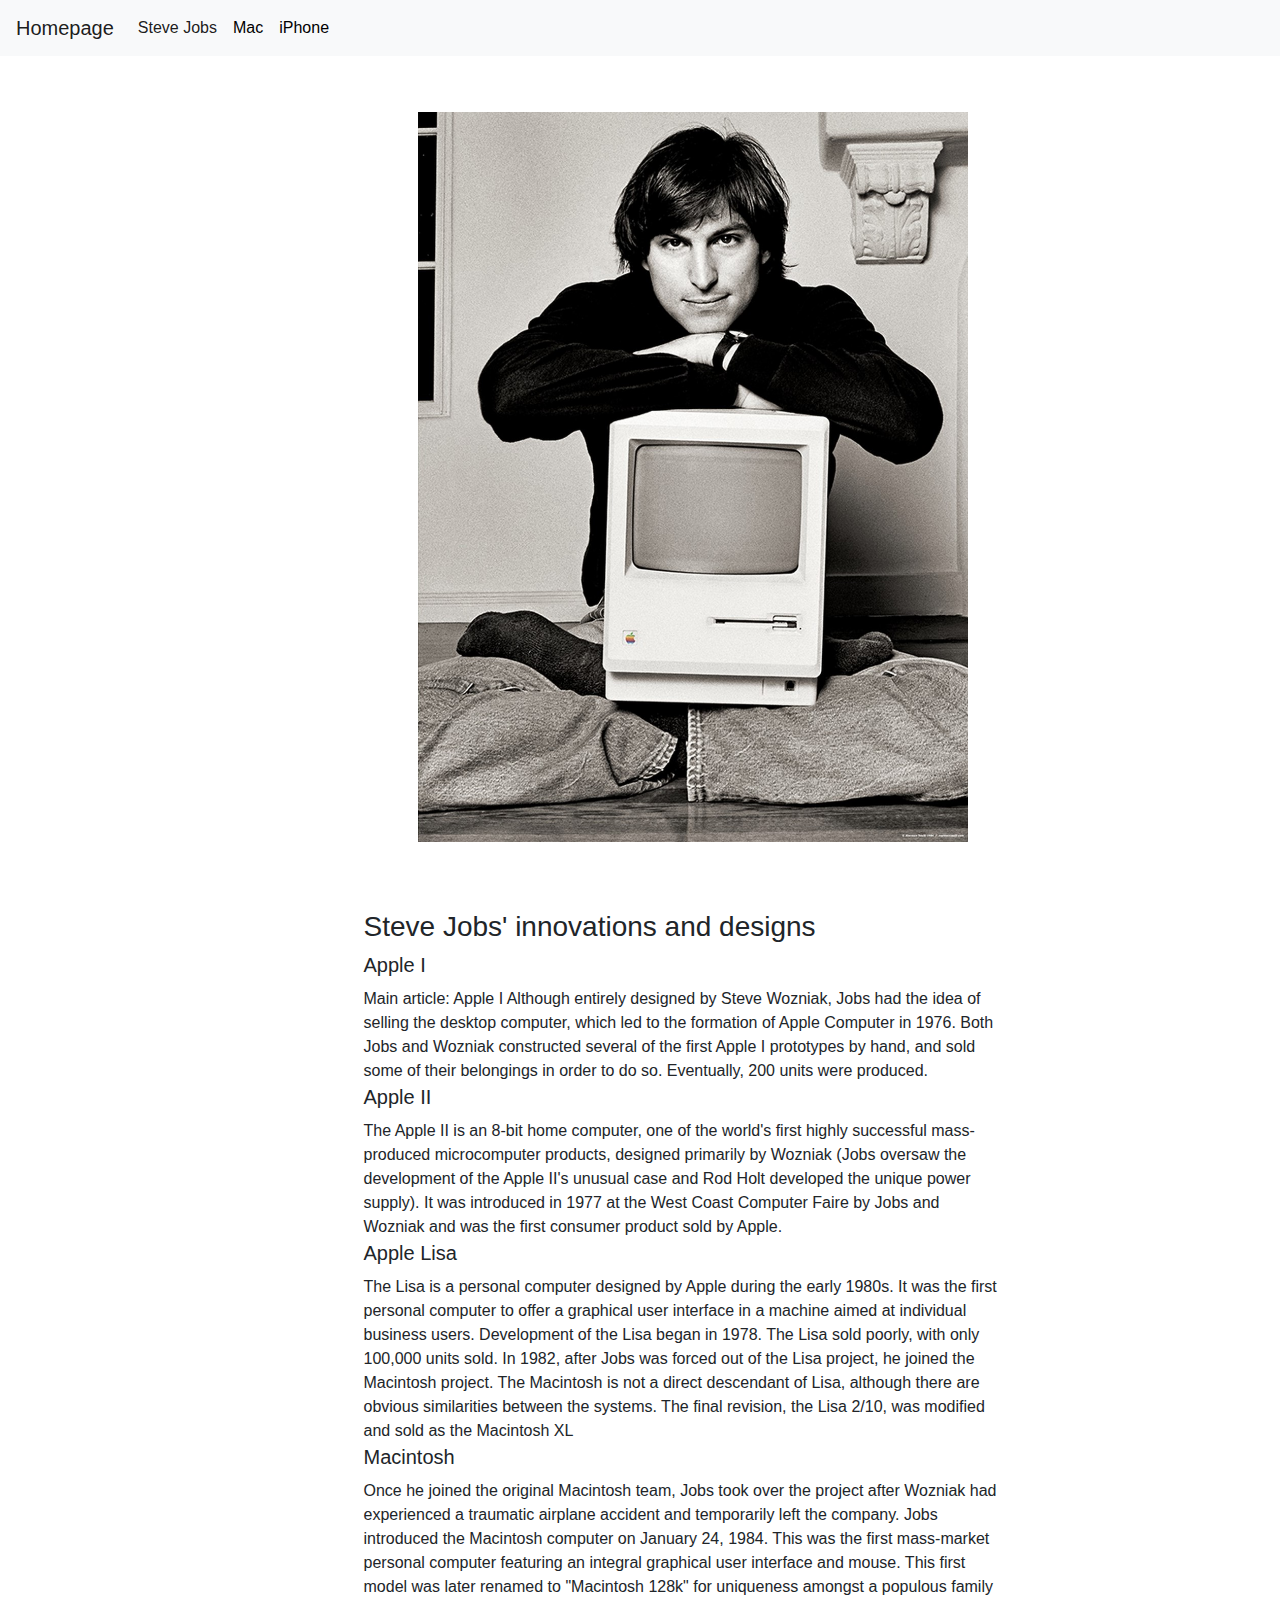
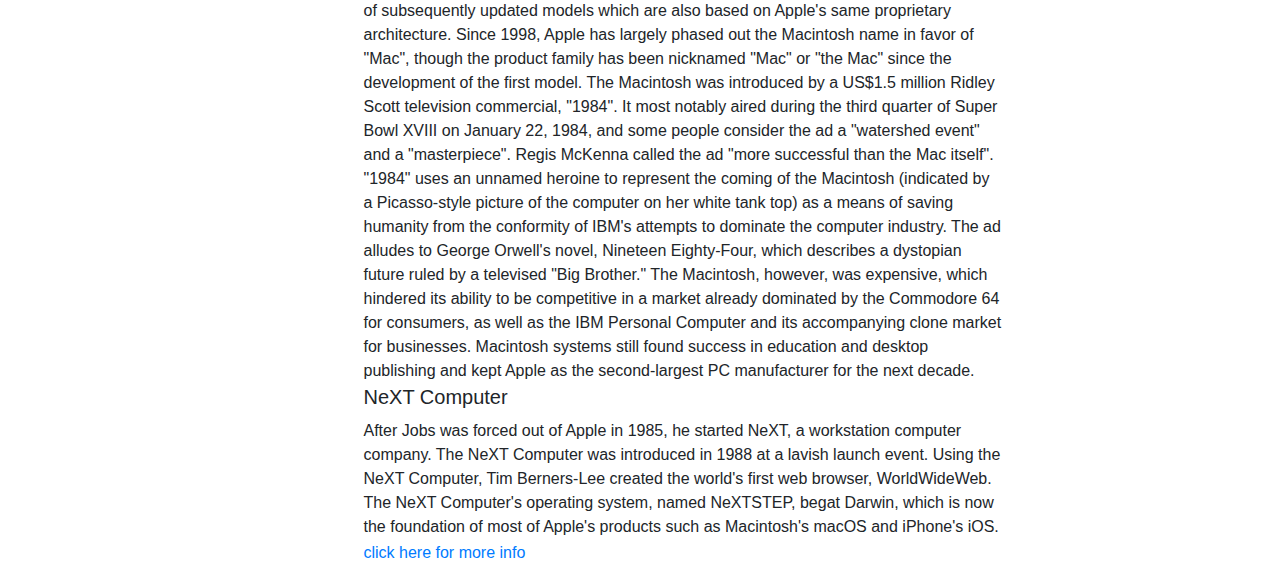
<file: index2.html>
<!DOCTYPE html>
<html>

<head>
    <title>My Idol</title>
    <link rel="stylesheet" href="https://stackpath.bootstrapcdn.com/bootstrap/4.4.1/css/bootstrap.min.css"
        integrity="sha384-Vkoo8x4CGsO3+Hhxv8T/Q5PaXtkKtu6ug5TOeNV6gBiFeWPGFN9MuhOf23Q9Ifjh" crossorigin="anonymous">
    <link rel="stylesheet" href="index2.css">
</head>

<body>
    <nav class="navbar navbar-expand-lg navbar-light bg-light">
        <a class="navbar-brand" href="index.html">Homepage</a>
        <button class="navbar-toggler" type="button" data-toggle="collapse" data-target="#navbarSupportedContent"
            aria-controls="navbarSupportedContent" aria-expanded="false" aria-label="Toggle navigation">
            <span class="navbar-toggler-icon"></span>
        </button>
        <div class="collapse navbar-collapse" id="navbarSupportedContent">
            <ul class="navbar-nav mr-auto">
                <li class="nav-item active">
                    <a class="nav-link" href="index2.html">Steve Jobs</a>
                </li>
                <li class="nav-item">
                    <a class="nav-link" href="index3.html" style="color: black;">Mac</a>
                </li>
                <li>
                    <a class="nav-link" href="index4.html" style="color: black;">iPhone</a>
                </li>
            </ul>
        </div>
    </nav>
    <div class="container">
        <div class="row">
            <div class="col-sm">
                <img src="assets/jobs.jpg" id="jobs">
            </div>
            <div class="col-sm">
                <table id="intro">
                    <tr>
                        <th>
                            <h3>Steve Jobs' innovations and designs</h3>
                        </th>
                    </tr>
                    <tr>
                        <td>
                            <h5>Apple I</h5>
                        </td>
                    </tr>
                    <tr>
                        <td>Main article: Apple I
                        Although entirely designed by Steve Wozniak, Jobs had the idea of selling the desktop computer, which led to the
                        formation of Apple Computer in 1976. Both Jobs and Wozniak constructed several of the first Apple I prototypes by hand,
                        and sold some of their belongings in order to do so. Eventually, 200 units were produced.</td>
                    </tr>
                    <tr>
                        <td>
                            <h5>Apple II</h5>
                        </td>
                    </tr>
                    <tr>
                        <td>The Apple II is an 8-bit home computer, one of the world's first highly successful mass-produced microcomputer
                        products, designed primarily by Wozniak (Jobs oversaw the development of the Apple II's unusual case and Rod
                        Holt developed the unique power supply). It was introduced in 1977 at the West Coast Computer Faire by Jobs and
                        Wozniak and was the first consumer product sold by Apple.</td>
                    </tr>
                    <tr>
                        <td>
                            <h5>Apple Lisa</h5>
                        </td>
                    </tr>
                    <tr>
                        <td>The Lisa is a personal computer designed by Apple during the early 1980s. It was the first personal computer to offer a
                        graphical user interface in a machine aimed at individual business users. Development of the Lisa began in 1978.
                        The Lisa sold poorly, with only 100,000 units sold.
                        In 1982, after Jobs was forced out of the Lisa project, he joined the Macintosh project. The Macintosh is not a
                        direct descendant of Lisa, although there are obvious similarities between the systems. The final revision, the Lisa
                        2/10, was modified and sold as the Macintosh XL</td>
                    </tr>
                    <tr>
                        <td>
                            <h5>Macintosh</h5>
                        </td>
                    </tr>
                    <tr>
                        <td>Once he joined the original Macintosh team, Jobs took over the project after Wozniak had experienced a traumatic
                        airplane accident and temporarily left the company. Jobs introduced the Macintosh computer on January 24, 1984. This
                        was the first mass-market personal computer featuring an integral graphical user interface and mouse. This first
                        model was later renamed to "Macintosh 128k" for uniqueness amongst a populous family of subsequently updated models
                        which are also based on Apple's same proprietary architecture. Since 1998, Apple has largely phased out the Macintosh
                        name in favor of "Mac", though the product family has been nicknamed "Mac" or "the Mac" since the development of the
                        first model. The Macintosh was introduced by a US$1.5 million Ridley Scott television commercial, "1984". It most
                        notably aired during the third quarter of Super Bowl XVIII on January 22, 1984, and some people consider the ad a
                        "watershed event" and a "masterpiece". Regis McKenna called the ad "more successful than the Mac itself".
                        "1984" uses an unnamed heroine to represent the coming of the Macintosh (indicated by a Picasso-style picture of the
                        computer on her white tank top) as a means of saving humanity from the conformity of IBM's attempts to dominate the
                        computer industry. The ad alludes to George Orwell's novel, Nineteen Eighty-Four, which describes a dystopian future
                        ruled by a televised "Big Brother."
                        
                        The Macintosh, however, was expensive, which hindered its ability to be competitive in a market already dominated by the
                        Commodore 64 for consumers, as well as the IBM Personal Computer and its accompanying clone market for businesses.
                        Macintosh systems still found success in education and desktop publishing and kept Apple as the second-largest PC
                        manufacturer for the next decade.</td>
                    </tr>
                    <tr>
                        <td>
                            <h5>NeXT Computer</h5>
                        </td>
                    </tr>
                    <tr>
                        <td>
                        After Jobs was forced out of Apple in 1985, he started NeXT, a workstation computer company. The NeXT Computer was
                        introduced in 1988 at a lavish launch event. Using the NeXT Computer, Tim Berners-Lee created the world's first web
                        browser, WorldWideWeb. The NeXT Computer's operating system, named NeXTSTEP, begat Darwin, which is now the foundation
                        of most of Apple's products such as Macintosh's macOS and iPhone's iOS.
                        </td>
                    </tr>
                    <tr>
                        <td><a href="https://en.wikipedia.org/wiki/Steve_Jobs#Innovations_and_designs">click here for more info</a></td>
                    </tr>
                </table>
            </div>
        </div> 
    </div>
</body>

</html>
</file>
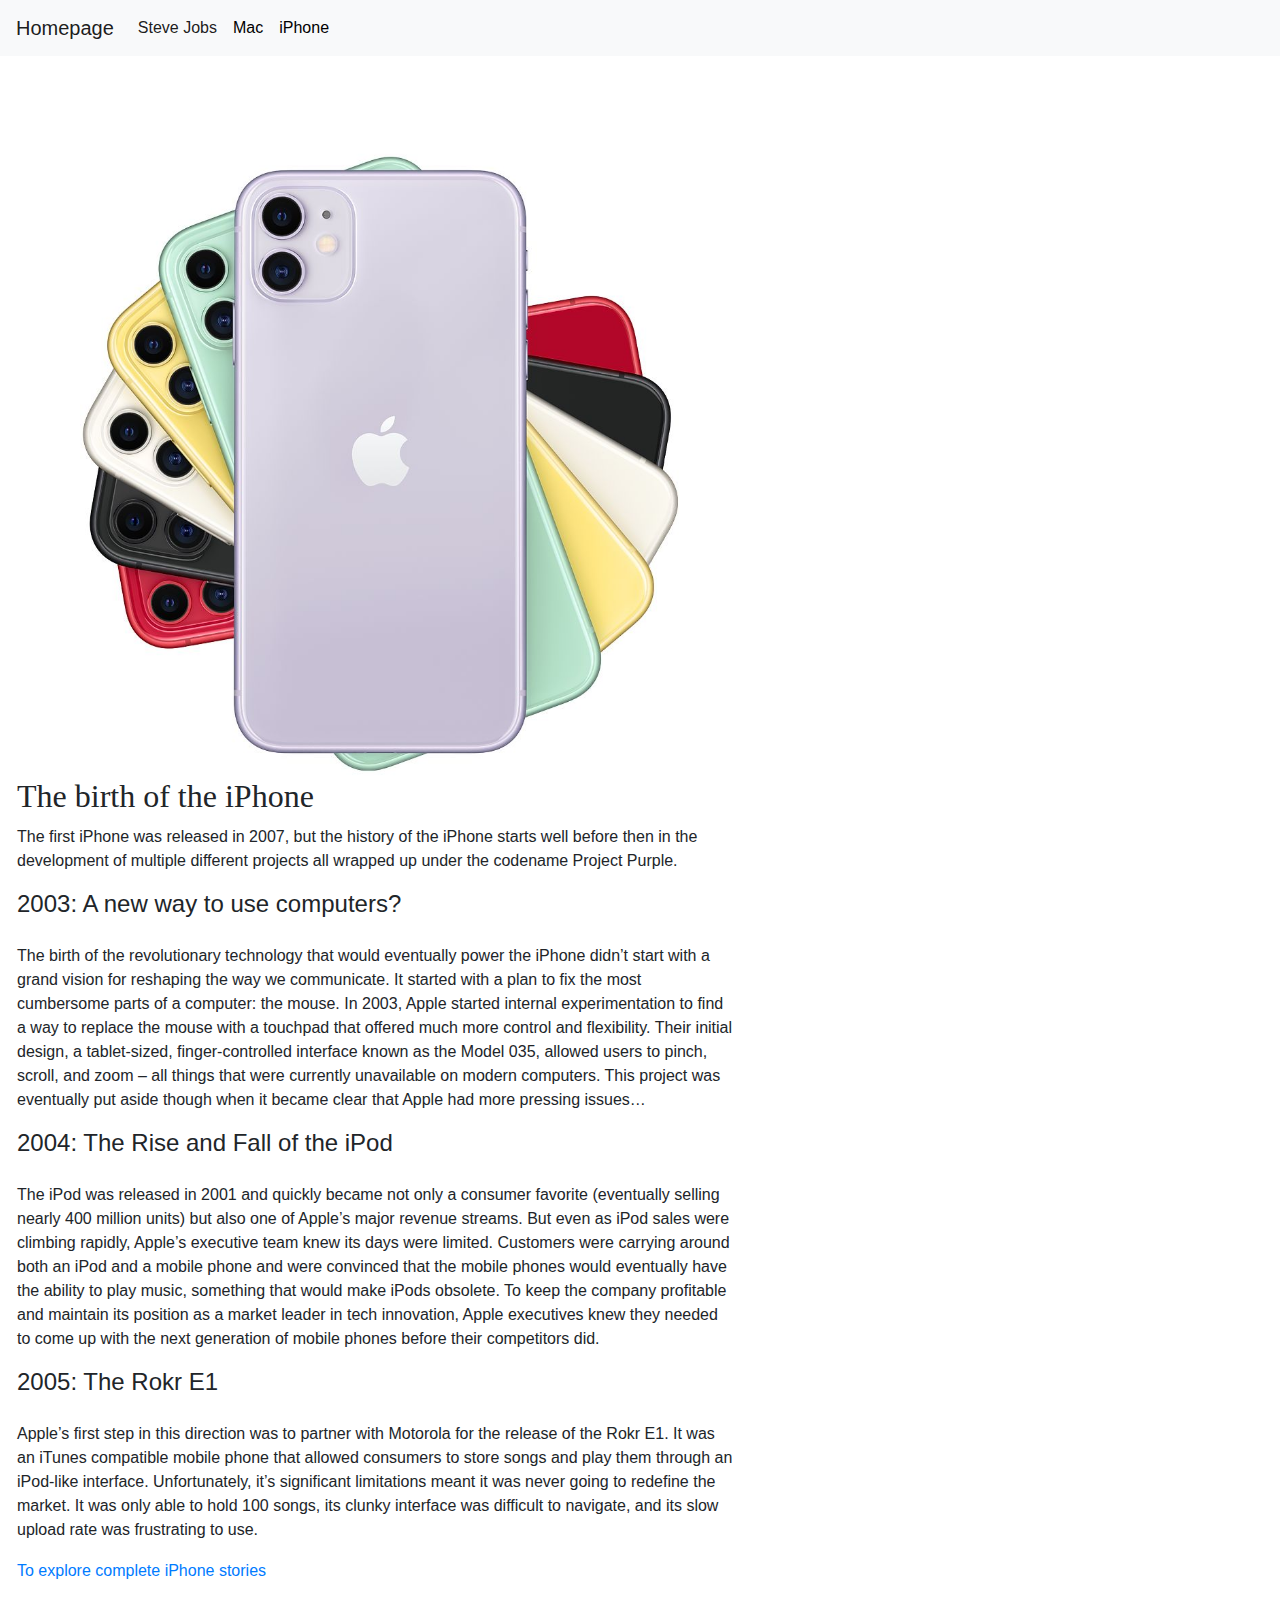
<file: index4.html>
<!DOCTYPE html>
<html>

<head>
    <title>iPhone</title>
    <link rel="stylesheet" href="https://stackpath.bootstrapcdn.com/bootstrap/4.4.1/css/bootstrap.min.css"
        integrity="sha384-Vkoo8x4CGsO3+Hhxv8T/Q5PaXtkKtu6ug5TOeNV6gBiFeWPGFN9MuhOf23Q9Ifjh" crossorigin="anonymous">
    <link rel="stylesheet" href="index4.css">
</head>

<body>
    <nav class="navbar navbar-expand-lg navbar-light bg-light">
        <a class="navbar-brand" href="index.html">Homepage</a>
        <button class="navbar-toggler" type="button" data-toggle="collapse" data-target="#navbarSupportedContent"
            aria-controls="navbarSupportedContent" aria-expanded="false" aria-label="Toggle navigation">
            <span class="navbar-toggler-icon"></span>
        </button>
        <div class="collapse navbar-collapse" id="navbarSupportedContent">
            <ul class="navbar-nav mr-auto">
                <li class="nav-item active">
                    <a class="nav-link" href="index2.html">Steve Jobs</a>
                </li>
                <li class="nav-item">
                    <a class="nav-link" href="index3.html" style="color: black;">Mac</a>
                </li>
                <li>
                    <a class="nav-link" href="index4.html" style="color: black;">iPhone</a>
                </li>
            </ul>
        </div>
    </nav>
    <img src="assets/iPhone.jpeg" width="600px" style="float: left; margin-right: 10rem; margin-left: 5rem;">
    <table>
        <tr>
            <th><h2 style="font-family: Georgia, 'Times New Roman', Times, serif;">The birth of the iPhone</h2></th>
        </tr>
        <tr>
            <td>The first iPhone was released in 2007, but the history of the iPhone starts well before then in the development of multiple different projects all wrapped up under the codename Project Purple.</td>
        </tr>
        <tr>
            <td><h4>2003: A new way to use computers?</h4></td>
        </tr>
        <tr>
            <td>The birth of the revolutionary technology that would eventually power the iPhone didn’t start with a grand vision for reshaping the way we communicate. It started with a plan to fix the most cumbersome parts of a computer: the mouse.

                In 2003, Apple started internal experimentation to find a way to replace the mouse with a touchpad that offered much more control and flexibility. Their initial design, a tablet-sized, finger-controlled interface known as the Model 035, allowed users to pinch, scroll, and zoom – all things that were currently unavailable on modern computers.
                
                This project was eventually put aside though when it became clear that Apple had more pressing issues…</td>
        </tr>
        <tr>
            <td><h4>2004: The Rise and Fall of the iPod</h4></td>
        </tr>
        <tr>
            <td>
                The iPod was released in 2001 and quickly became not only a consumer favorite (eventually selling nearly 400 million units) but also one of Apple’s major revenue streams.

But even as iPod sales were climbing rapidly, Apple’s executive team knew its days were limited. Customers were carrying around both an iPod and a mobile phone and were convinced that the mobile phones would eventually have the ability to play music, something that would make iPods obsolete.

To keep the company profitable and maintain its position as a market leader in tech innovation, Apple executives knew they needed to come up with the next generation of mobile phones before their competitors did.
            </td>
        </tr>
        <tr>
            <td><h4>2005: The Rokr E1</h4></td>
        </tr>
        <tr>
            <td>
                Apple’s first step in this direction was to partner with Motorola for the release of the Rokr E1. It was an iTunes compatible mobile phone that allowed consumers to store songs and play them through an iPod-like interface. Unfortunately, it’s significant limitations meant it was never going to redefine the market. It was only able to hold 100 songs, its clunky interface was difficult to navigate, and its slow upload rate was frustrating to use.
            </td>
        </tr>
        <tr>
            <td>
                <a href="https://historycooperative.org/the-history-of-the-iphone/">To explore complete iPhone stories</a>
            </td>
        </tr>
    </table>
</body>

</html>
</file>
<file: index2.css>
#intro {
  display: grid;
  grid-template-columns: auto;
  position: relative;
  margin-top: 6%;
  left: 25%;
  width: 40rem;
}
#jobs {
  width: 550px;
  margin-left: 30%;
  margin-top: 5%;
}

ul {
  list-style-type: none;
}

#Head_row {
  font-family: "Lucida Sans", "Lucida Sans Regular", "Lucida Grande", "Lucida Sans Unicode", Geneva, Verdana, sans-serif;
}

/*# sourceMappingURL=index2.css.map */
</file>
<file: index4.css>
table {
    width: 45rem;
    margin-left: 1rem;
}
td {
    padding-bottom: 1rem;
}
@media (max-width: 300px) {
    body {
        background-color: yellow;
    }
}
@media (min-width 299px) {
    body {
        background-color: lightblue;
    }
}
</file>
